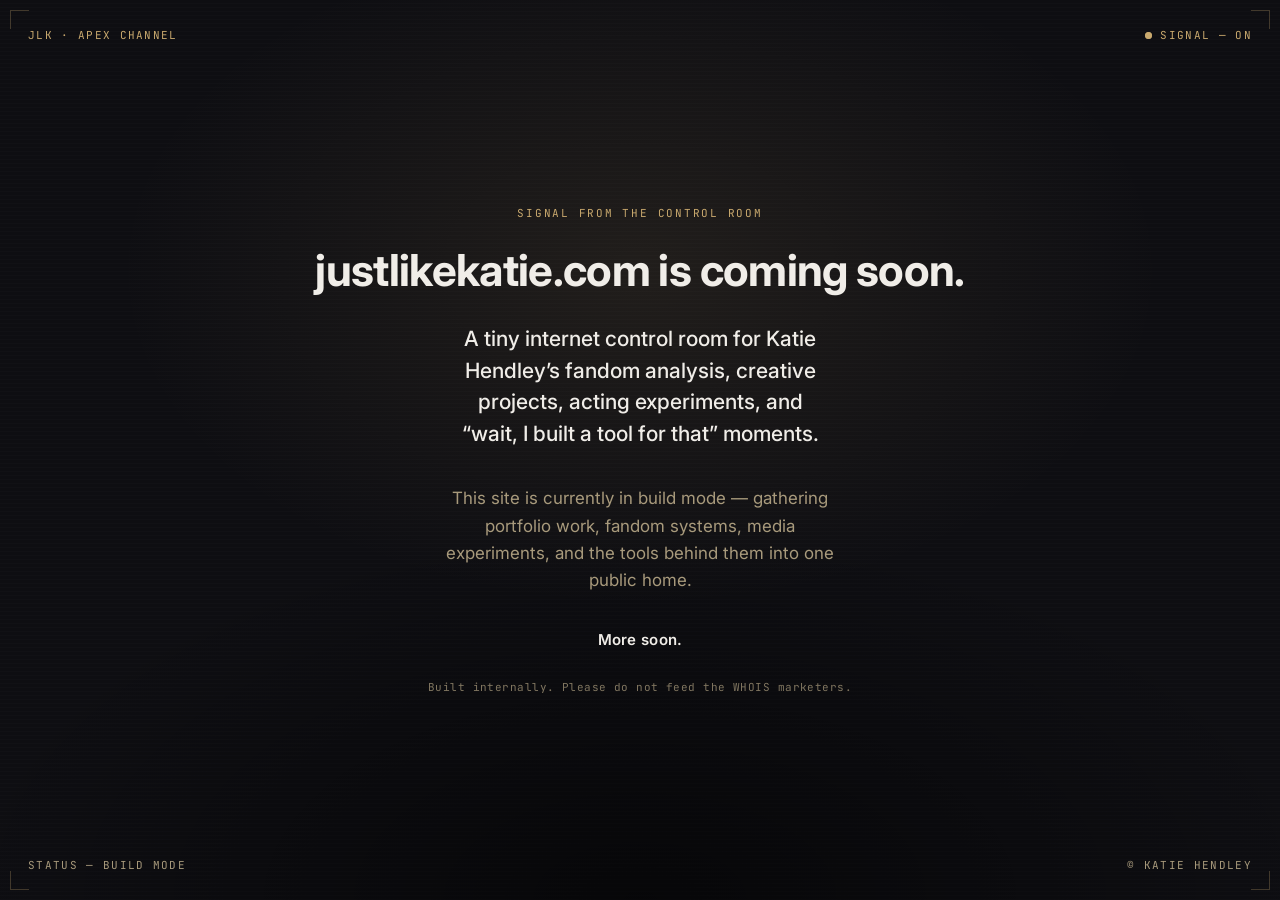
<file: site/index.html>
<!doctype html>
<!--
  IMPECCABLE DIRECTION CONTRACT
  THESIS: A single instrument-panel viewport that reads as built-on-purpose, not
  broken — it refuses the apologetic "coming soon" placeholder.
  OWN-WORLD: Near-black ground (#0e0e12) with warm gold signal accent (#c9a96e),
  inherited from this family's existing palette; Inter for the editorial voice;
  JetBrains Mono strictly for live instrument readouts (channel id, signal state,
  build status) — genuine telemetry typography, not a technical costume.
  STORY: A visitor reads the room's own signage — a plain "coming soon," the
  control-room description, and a one-line status update — notices a live
  signal confirming quiet, intentional activity behind it, and leaves
  understanding this is Katie's personal system: deliberately quiet, not a
  storefront, not for hire, not broken.
  FIRST VIEWPORT: Full-bleed dark panel framed by thin corner brackets at all
  four screen corners (HUD chrome, not a card) holding small mono readouts —
  channel id top-left, live signal top-right, build status bottom-left, mark
  bottom-right. Inside the panel: a mono eyebrow, the "is coming soon" headline,
  the verbatim control-room sentence, one status paragraph, a short "More soon,"
  and a small closing wink about WHOIS marketers — never louder than the copy
  above it.
  FORM: Content contract supplied and approved by the user via Notion,
  authoritative over the original single-sentence layout; visual system
  (palette/type/HUD grammar) preserved from the prior committed direction.
-->
<html lang="en">
<head>
  <meta charset="utf-8" />
  <meta name="viewport" content="width=device-width, initial-scale=1" />
  <title>justlikekatie.com — coming soon</title>
  <meta name="description" content="justlikekatie.com is coming soon — a tiny internet control room for Katie Hendley’s fandom analysis, creative projects, acting experiments, and “wait, I built a tool for that” moments." />
  <link rel="canonical" href="https://justlikekatie.com/" />
  <meta name="robots" content="index, follow" />
  <meta name="theme-color" content="#0e0e12" />

  <meta property="og:type" content="website" />
  <meta property="og:url" content="https://justlikekatie.com/" />
  <meta property="og:site_name" content="justlikekatie.com" />
  <meta property="og:title" content="justlikekatie.com — coming soon" />
  <meta property="og:description" content="justlikekatie.com is coming soon — a tiny internet control room for Katie Hendley’s fandom analysis, creative projects, acting experiments, and “wait, I built a tool for that” moments." />
  <meta property="og:image" content="https://justlikekatie.com/og-image.png" />
  <meta property="og:image:width" content="1200" />
  <meta property="og:image:height" content="630" />
  <meta property="og:image:alt" content="A dark instrument panel reading the justlikekatie.com control-room description, framed by corner brackets with a live signal readout." />
  <meta name="twitter:card" content="summary_large_image" />
  <meta name="twitter:title" content="justlikekatie.com — coming soon" />
  <meta name="twitter:description" content="justlikekatie.com is coming soon — a tiny internet control room for Katie Hendley’s fandom analysis, creative projects, acting experiments, and “wait, I built a tool for that” moments." />
  <meta name="twitter:image" content="https://justlikekatie.com/og-image.png" />

  <link rel="icon" href="/favicon.svg" type="image/svg+xml" />
  <link rel="icon" href="/favicon-32.png" sizes="32x32" type="image/png" />
  <link rel="icon" href="/favicon-16.png" sizes="16x16" type="image/png" />
  <link rel="apple-touch-icon" href="/apple-touch-icon.png" />

  <link rel="preconnect" href="https://fonts.googleapis.com" />
  <link rel="preconnect" href="https://fonts.gstatic.com" crossorigin />
  <link href="https://fonts.googleapis.com/css2?family=Inter:wght@400;500;600;700;800&family=JetBrains+Mono:wght@400;500;600&display=swap" rel="stylesheet" />

  <style>
    :root {
      --bg: #0e0e12;
      --bg-wash: #14141a;
      --fg: #f0ede8;
      --gold: #c9a96e;
      --muted: #a89a7c;
      --edge: rgba(201, 169, 110, 0.28);
    }

    * { box-sizing: border-box; }

    html, body {
      height: 100%;
      margin: 0;
    }

    body {
      background: var(--bg);
      color: var(--fg);
      font-family: "Inter", -apple-system, BlinkMacSystemFont, "Segoe UI", sans-serif;
      -webkit-font-smoothing: antialiased;
      overflow-x: hidden;
    }

    .stage {
      position: relative;
      min-height: 100svh;
      display: flex;
      align-items: center;
      justify-content: center;
      padding: clamp(1.5rem, 4vw, 3rem);
      background:
        radial-gradient(ellipse 60% 55% at 50% 30%, rgba(201, 169, 110, 0.1), transparent 68%),
        radial-gradient(ellipse 90% 70% at 50% 100%, rgba(0, 0, 0, 0.55), transparent 60%),
        repeating-linear-gradient(0deg, rgba(255, 255, 255, 0.025) 0px, transparent 1px, transparent 4px),
        var(--bg);
    }

    /* HUD corner chrome — frames the whole viewport, not a bordered card */
    .hud-corner {
      position: fixed;
      display: flex;
      align-items: center;
      gap: 0.5rem;
      padding: clamp(1.1rem, 3vw, 1.75rem);
      pointer-events: none;
      z-index: 2;
    }

    .hud-corner::before {
      content: "";
      position: absolute;
      width: 18px;
      height: 18px;
      border: 1.5px solid var(--edge);
    }

    .hud-corner--tl { top: 0; left: 0; }
    .hud-corner--tl::before { top: 10px; left: 10px; border-right: none; border-bottom: none; }

    .hud-corner--tr { top: 0; right: 0; }
    .hud-corner--tr::before { top: 10px; right: 10px; border-left: none; border-bottom: none; }

    .hud-corner--bl { bottom: 0; left: 0; }
    .hud-corner--bl::before { bottom: 10px; left: 10px; border-right: none; border-top: none; }

    .hud-corner--br { bottom: 0; right: 0; }
    .hud-corner--br::before { bottom: 10px; right: 10px; border-left: none; border-top: none; }

    .mono {
      font-family: "JetBrains Mono", ui-monospace, "SFMono-Regular", Menlo, monospace;
      font-size: 0.6875rem;
      letter-spacing: 0.12em;
      text-transform: uppercase;
      white-space: nowrap;
    }

    .hud-corner--tl .mono,
    .hud-corner--tr .mono { color: var(--gold); }
    .hud-corner--bl .mono,
    .hud-corner--br .mono { color: var(--muted); }

    .signal {
      display: inline-flex;
      align-items: center;
      gap: 0.5rem;
      flex-direction: row-reverse;
    }

    .signal-dot {
      position: relative;
      width: 7px;
      height: 7px;
      border-radius: 50%;
      background: var(--gold);
      flex-shrink: 0;
    }

    .signal-dot::after {
      content: "";
      position: absolute;
      inset: 0;
      border-radius: 50%;
      border: 1px solid var(--gold);
      animation: ping 2.6s ease-out infinite;
    }

    @keyframes ping {
      0% { transform: scale(1); opacity: 0.65; }
      100% { transform: scale(3.4); opacity: 0; }
    }

    .panel {
      position: relative;
      z-index: 1;
      max-width: 46rem;
      width: 100%;
      text-align: center;
      padding-block: clamp(3.5rem, 10vh, 5rem);
    }

    .eyebrow {
      margin: 0 0 clamp(1.1rem, 3vh, 1.5rem);
      font-family: "JetBrains Mono", ui-monospace, "SFMono-Regular", Menlo, monospace;
      font-size: 0.6875rem;
      letter-spacing: 0.16em;
      text-transform: uppercase;
      color: var(--gold);
    }

    .thesis {
      margin: 0;
      font-weight: 700;
      font-size: clamp(1.6rem, 1.15rem + 2.1vw, 2.75rem);
      line-height: 1.2;
      letter-spacing: -0.015em;
      color: var(--fg);
      text-wrap: balance;
    }

    .lede {
      margin: clamp(1.25rem, 3vh, 1.75rem) auto 0;
      max-width: 34ch;
      font-weight: 500;
      font-size: clamp(1.05rem, 0.95rem + 0.5vw, 1.3125rem);
      line-height: 1.5;
      color: var(--fg);
      text-wrap: balance;
    }

    .body-copy {
      margin: clamp(1.75rem, 4vh, 2.25rem) auto 0;
      max-width: 36ch;
      font-size: clamp(0.9375rem, 0.9rem + 0.2vw, 1.0625rem);
      line-height: 1.6;
      color: var(--muted);
      text-wrap: pretty;
    }

    .more-soon {
      margin: clamp(1.75rem, 4vh, 2.25rem) 0 0;
      font-weight: 600;
      font-size: 0.9375rem;
      letter-spacing: 0.02em;
      color: var(--fg);
    }

    .whois-aside {
      margin: clamp(1.5rem, 3.5vh, 2rem) 0 0;
      font-family: "JetBrains Mono", ui-monospace, "SFMono-Regular", Menlo, monospace;
      font-size: 0.6875rem;
      letter-spacing: 0.04em;
      color: var(--muted);
      opacity: 0.75;
    }

    @media (max-width: 30rem) {
      .hud-corner--bl,
      .hud-corner--br {
        max-width: 46%;
        align-items: flex-start;
      }

      .hud-corner--bl .mono,
      .hud-corner--br .mono {
        white-space: normal;
        line-height: 1.55;
        font-size: 0.625rem;
      }

      .hud-corner--br { text-align: right; }
      .hud-corner--br .mono { text-align: right; }
    }

    @media (prefers-reduced-motion: reduce) {
      .signal-dot::after {
        animation: none;
        transform: scale(1.8);
        opacity: 0.4;
      }
    }

    @media (max-width: 26rem) {
      .hud-corner { padding: 1rem; }
    }
  </style>
</head>
<body>
  <div class="stage">
    <div class="hud-corner hud-corner--tl">
      <span class="mono">JLK · Apex Channel</span>
    </div>

    <div class="hud-corner hud-corner--tr">
      <span class="signal">
        <span class="mono">Signal — On</span>
        <span class="signal-dot" aria-hidden="true"></span>
      </span>
    </div>

    <main class="panel">
      <p class="eyebrow">Signal from the Control Room</p>

      <h1 class="thesis">justlikekatie.com is coming soon.</h1>

      <p class="lede">
        A tiny internet control room for Katie Hendley’s fandom analysis,
        creative projects, acting experiments, and “wait, I built a tool for
        that” moments.
      </p>

      <p class="body-copy">
        This site is currently in build mode — gathering portfolio work,
        fandom systems, media experiments, and the tools behind them into one
        public home.
      </p>

      <p class="more-soon">More soon.</p>

      <p class="whois-aside">Built internally. Please do not feed the WHOIS marketers.</p>
    </main>

    <div class="hud-corner hud-corner--bl">
      <span class="mono">Status — Build Mode</span>
    </div>

    <div class="hud-corner hud-corner--br">
      <span class="mono">© Katie Hendley</span>
    </div>
  </div>
</body>
</html>
</file>
